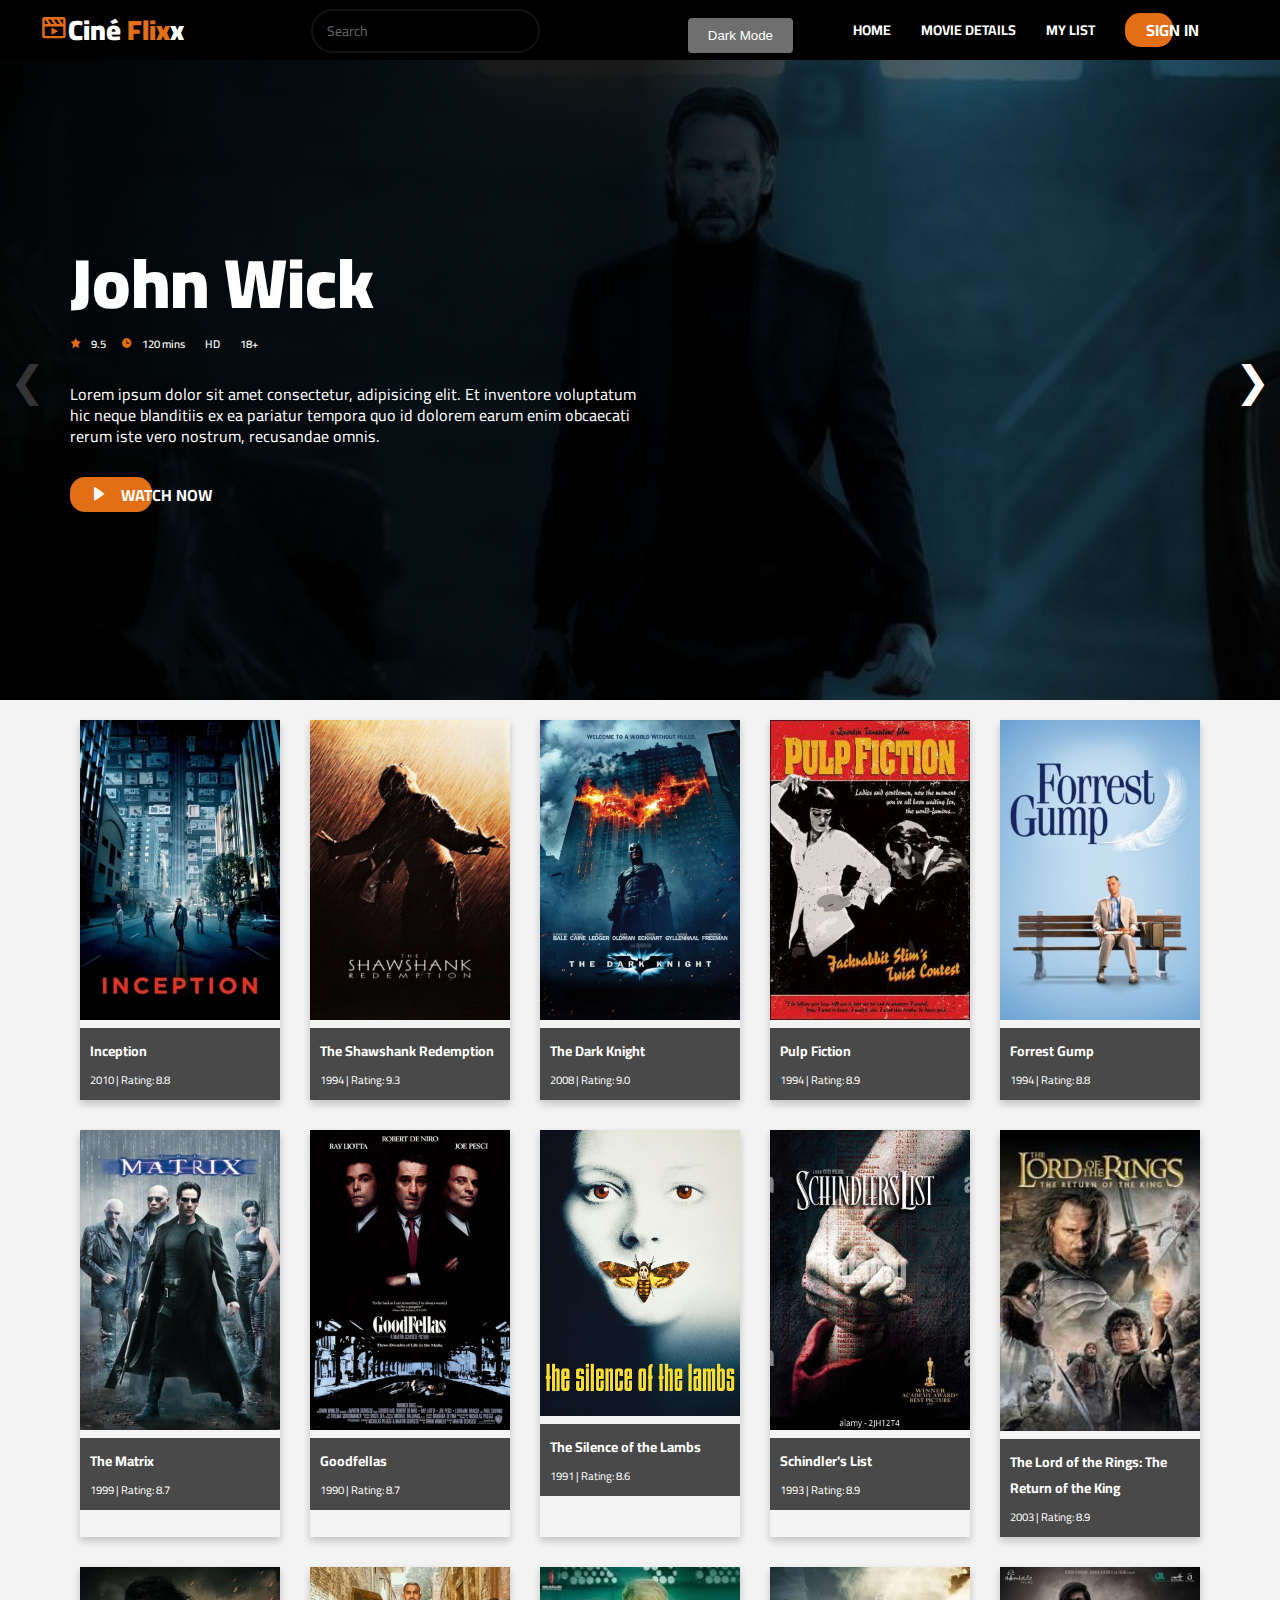
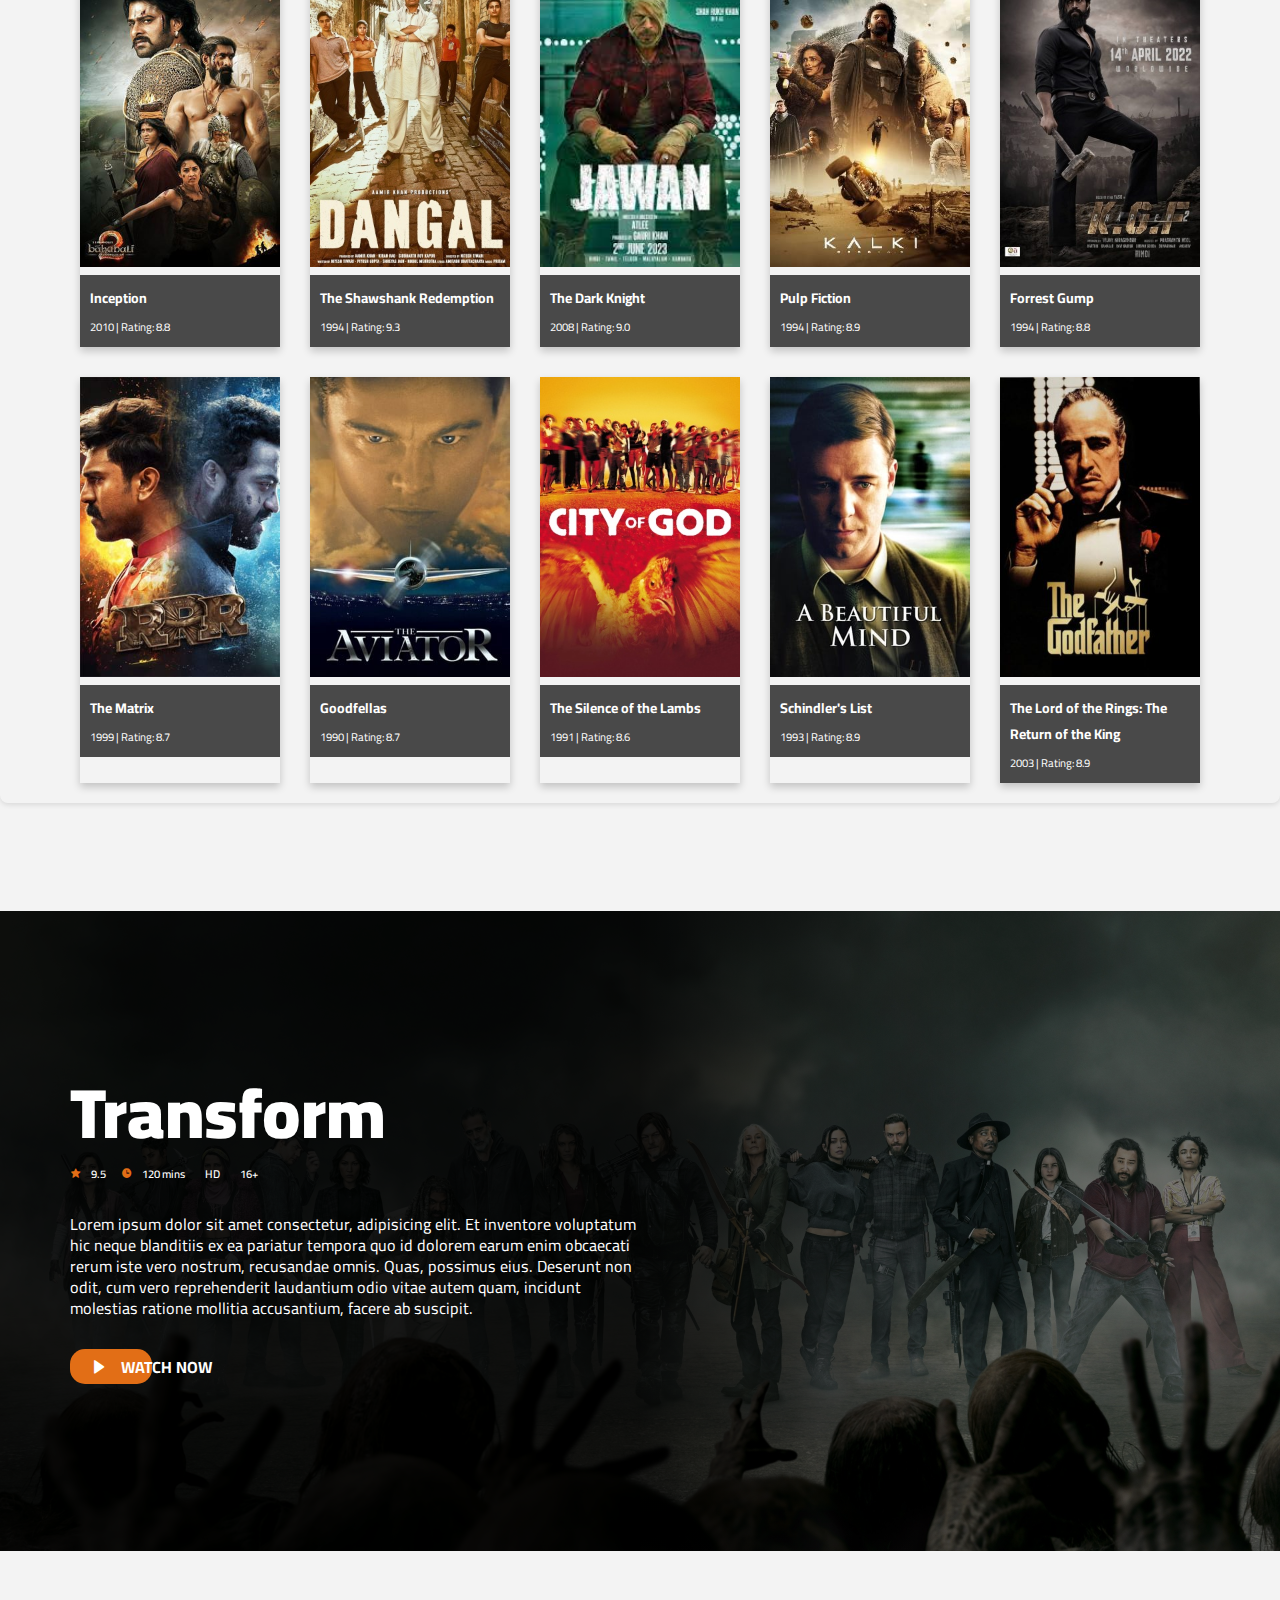
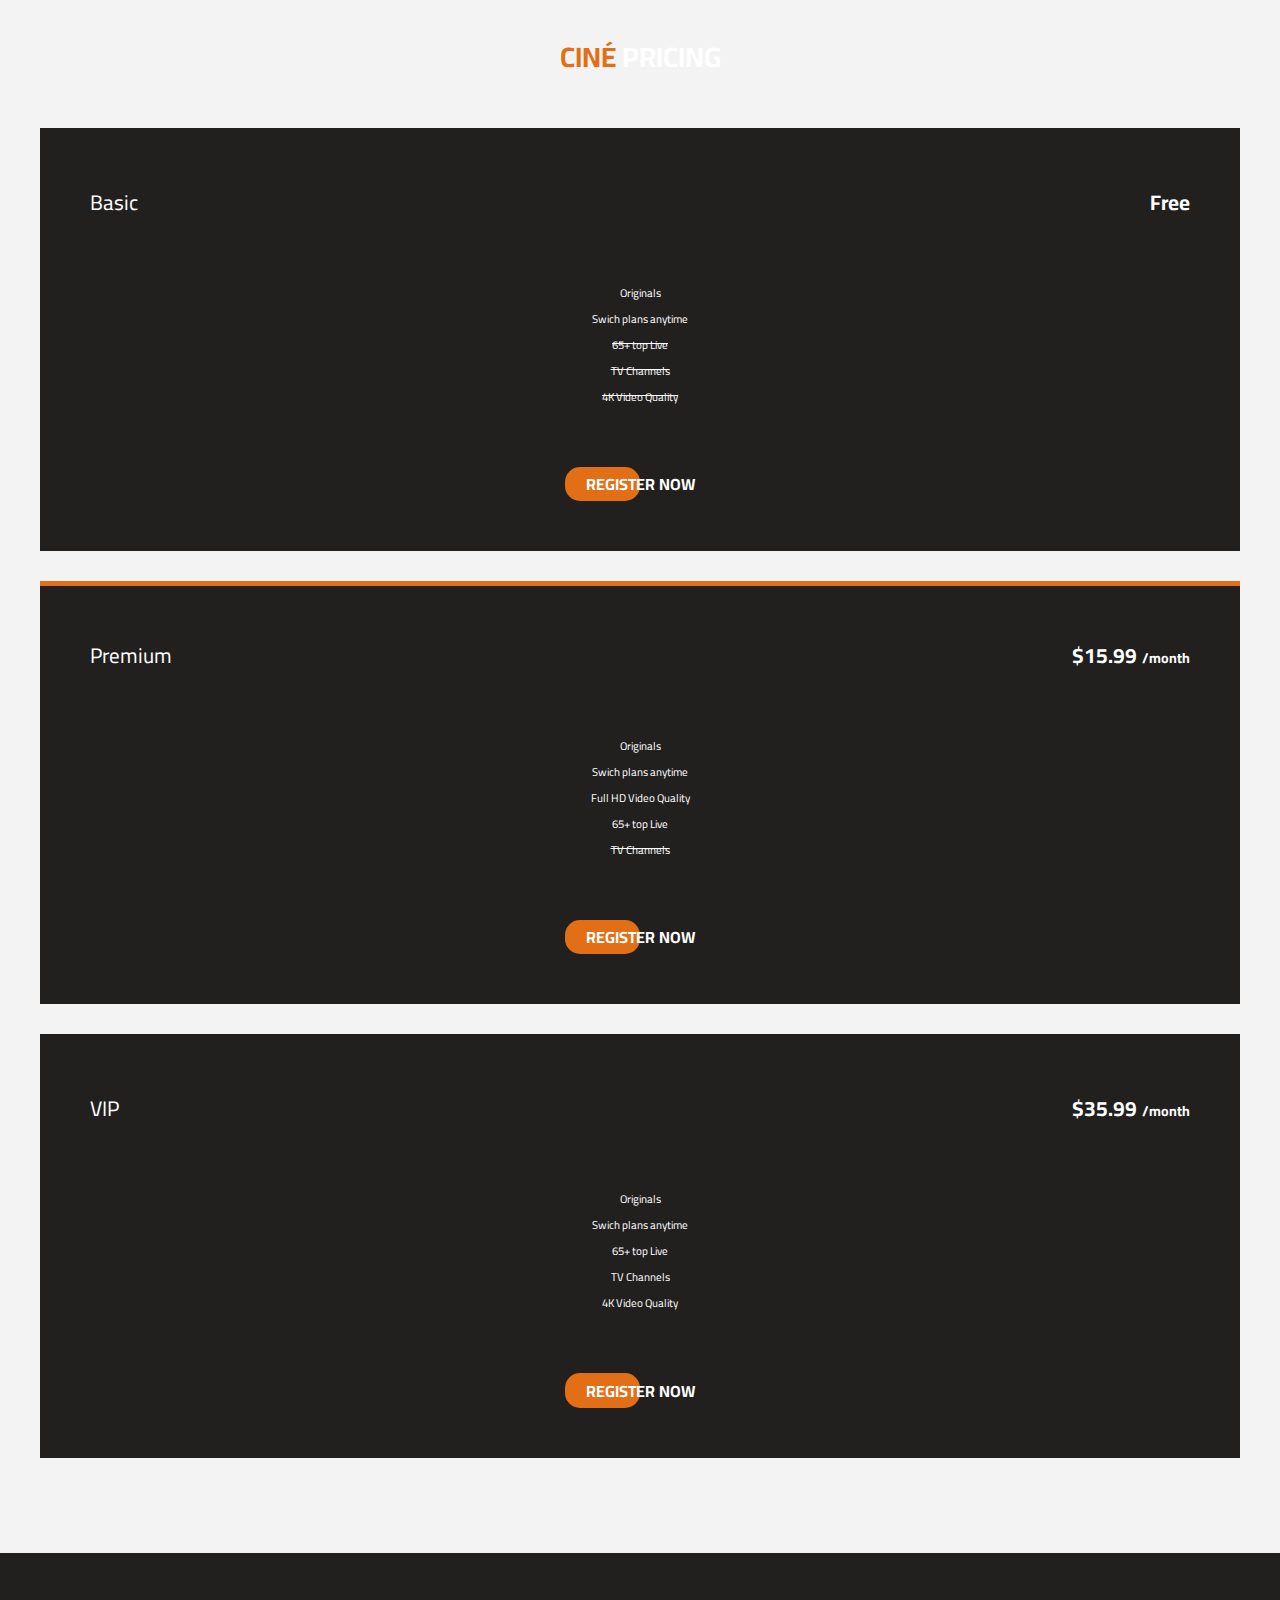
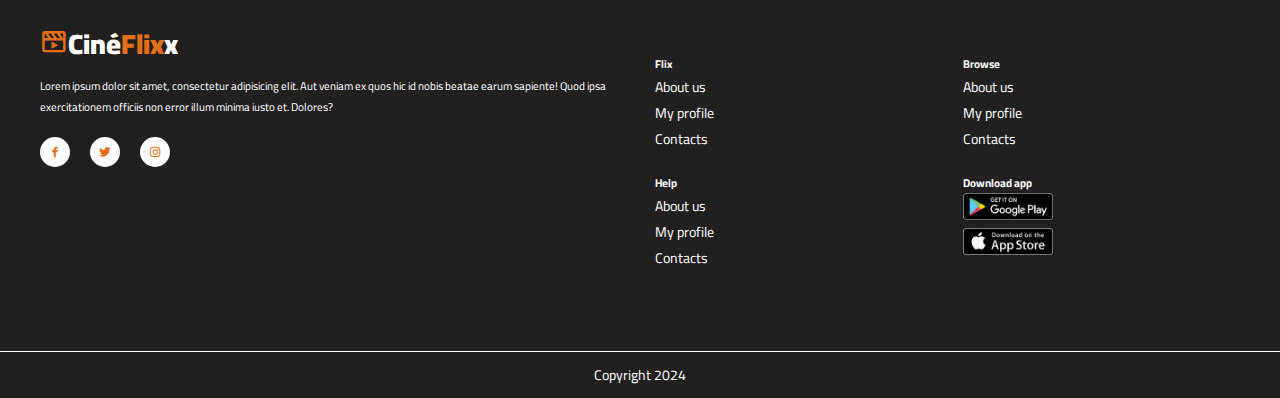
<file: index.html>
<!DOCTYPE html>
<html lang="en">

<head>
    <meta charset="UTF-8">
    <meta http-equiv="X-UA-Compatible" content="IE=edge">
    <meta name="viewport" content="width=device-width, initial-scale=1.0">
    <title>
        CinéFlix
    </title>
    <link rel="preconnect" href="https://fonts.gstatic.com">
    <link href="https://fonts.googleapis.com/css2?family=Cairo:wght@200;300;400;600;700;900&display=swap" rel="stylesheet">

    <!-- <link rel="stylesheet" href="https://cdnjs.cloudflare.com/ajax/libs/OwlCarousel2/2.3.4/assets/owl.carousel.min.css" integrity="sha512-tS3S5qG0BlhnQROyJXvNjeEM4UpMXHrQfTGmbQ1gKmelCxlSEBUaxhRBj/EFTzpbP4RVSrpEikbmdJobCvhE3g==" crossorigin="anonymous" /> -->
    
    <link href='https://unpkg.com/boxicons@2.0.7/css/boxicons.min.css' rel='stylesheet'>
    
    <link rel="stylesheet" href="style.css">
    <link rel="stylesheet" href="styles.css">
    <link rel="stylesheet" href="grid.css">

    <style>
        :host {
            display: block;
            width: 200px;
            transition: transform 0.3s;
            box-shadow: 0 4px 8px rgba(0,0,0,0.2);
        }
        :host(:hover) {
            transform: scale(1.05);
            box-shadow: 0 6px 12px rgba(0,0,0,0.3);
        }
        img {
            width: 100%;
            height: auto;
        }
        .info {
            padding: 10px;
            background-color: rgba(0,0,0,0.7);
            color: white;
        }
        h3 {
            margin: 0;
            font-size: 1rem;
        }
        p {
            margin: 5px 0 0;
            font-size: 0.8rem;
        }
    </style>
</head>

<body >

    <!-- NAV -->
    <div class="nav-wrapper">
        <div class="container">
            <div class="nav">
                <a href="#" class="logo">
                    <i class='bx bx-movie-play bx-tada main-color'></i>Ciné <span class="main-color">Flix</span>x
                </a>
                <input type="text" id="search" class="search" placeholder="Search">
                <ul class="nav-menu" id="nav-menu">
                    <li><button onclick="Dark()" id="darkbtn">Dark Mode</button></li>
                    <li><button onclick="Dark()" id="lightbtn" style="display: none; background-color: white; color: black;">light Mode</button></li>
                    <li><a href="index.html">Home</a></li>
                    <li><a href="Details.html">Movie Details</a></li>
                    <li><a href="#">My List</a></li>
                    <li>
                        <a href="#" class="btn btn-hover">
                            <span>Sign in</span>
                        </a>
                    </li>
                </ul>
                <!--
                <div class="icond">
                    <img src="images/moon.png" alt="icon">
                </div>
                -->
                <!-- <button id="dark-mode-toggle" onclick="myFunction()">Toggle Dark Mode</button> -->
                <!-- MOBILE MENU TOGGLE -->
                <div class="hamburger-menu" id="hamburger-menu">
                    <div class="hamburger"></div>
                </div>
            </div>
        </div>
    </div>
    <!-- END NAV -->


    <div class="hero-slide">
        <div class="carousel" id="carousel">
            <!-- SLIDE ITEM -->
            <div class="hero-slide-item">
                <img src="./images/John wick.jpg" alt="John Wick">
                <div class="overlay"></div>
                <div class="hero-slide-item-content">
                    <div class="item-content-wraper">
                        <div class="item-content-title">John Wick</div>
                        <div class="movie-infos">
                            <div class="movie-info"><i class="bx bxs-star"></i><span>9.5</span></div>
                            <div class="movie-info"><i class="bx bxs-time"></i><span>120 mins</span></div>
                            <div class="movie-info"><span>HD</span></div>
                            <div class="movie-info"><span>18+</span></div>
                        </div>
                        <div class="item-content-description">
                            Lorem ipsum dolor sit amet consectetur, adipisicing elit. Et inventore voluptatum hic neque blanditiis ex ea pariatur tempora quo id dolorem earum enim obcaecati rerum iste vero nostrum, recusandae omnis.
                        </div>
                        <div class="item-action">
                            <a href="#" class="btn btn-hover"><i class="bx bxs-right-arrow"></i><span>Watch now</span></a>
                        </div>
                    </div>
                </div>
            </div>
            <!-- END SLIDE ITEM -->
            <!-- SLIDE ITEM -->
            <div class="hero-slide-item">
                <img src="./images/Lost.jpg" alt="LOST">
                <div class="overlay"></div>
                <div class="hero-slide-item-content">
                    <div class="item-content-wraper">
                        <div class="item-content-title">LOST</div>
                        <div class="movie-infos">
                            <div class="movie-info"><i class="bx bxs-star"></i><span>9.5</span></div>
                            <div class="movie-info"><i class="bx bxs-time"></i><span>120 mins</span></div>
                            <div class="movie-info"><span>HD</span></div>
                            <div class="movie-info"><span>16+</span></div>
                        </div>
                        <div class="item-content-description">
                                                        Lorem ipsum dolor sit amet consectetur, adipisicing elit. Et inventore voluptatum hic neque blanditiis ex ea pariatur tempora quo id dolorem earum enim obcaecati rerum iste vero nostrum, recusandae omnis.
                        </div>
                        <div class="item-action">
                            <a href="#" class="btn btn-hover"><i class="bx bxs-right-arrow"></i><span>Watch now</span></a>
                        </div>
                    </div>
                </div>
            </div>
            <!-- END SLIDE ITEM -->
            <!-- SLIDE ITEM -->
            <div class="hero-slide-item">
                <img src="./images/the_walking_dead.jpg" alt="The Walking Dead">
                <div class="overlay"></div>
                <div class="hero-slide-item-content">
                    <div class="item-content-wraper">
                        <div class="item-content-title">The Walking Dead</div>
                        <div class="movie-infos">
                            <div class="movie-info"><i class="bx bxs-star"></i><span>9.5</span></div>
                            <div class="movie-info"><i class="bx bxs-time"></i><span>120 mins</span></div>
                            <div class="movie-info"><span>HD</span></div>
                            <div class="movie-info"><span>18+</span></div>
                        </div>
                        <div class="item-content-description">
                                                        Lorem ipsum dolor sit amet consectetur, adipisicing elit. Et inventore voluptatum hic neque blanditiis ex ea pariatur tempora quo id dolorem earum enim obcaecati rerum iste vero nostrum, recusandae omnis.
                        </div>
                        <div class="item-action">
                            <a href="#" class="btn btn-hover"><i class="bx bxs-right-arrow"></i><span>Watch now</span></a>
                        </div>
                    </div>
                </div>
            </div>
            <!-- END SLIDE ITEM -->
        </div>
        <span class="prev" onclick="moveSlide(-1)">❮</span>
        <span class="next" onclick="moveSlide(1)">❯</span>
        
    </div>
    

    <section id="movie-container" style="width: 100%;">
        <div class="movie-row" style="width: auto;  display: flex; justify-content: center;"></div>
    </section>


    <!-- SPECIAL MOVIE SECTION -->
    <div class="section">
        <div class="hero-slide-item">
            <img src="./images/the_walking_dead.jpg" alt="">
            <div class="overlay"></div>
            <div class="hero-slide-item-content">
                <div class="item-content-wraper">
                    <div class="item-content-title">
                        Transform
                    </div>
                    <div class="movie-infos">
                        <div class="movie-info">
                            <i class="bx bxs-star"></i>
                            <span>9.5</span>
                        </div>
                        <div class="movie-info">
                            <i class="bx bxs-time"></i>
                            <span>120 mins</span>
                        </div>
                        <div class="movie-info">
                            <span>HD</span>
                        </div>
                        <div class="movie-info">
                            <span>16+</span>
                        </div>
                    </div>
                    <div class="item-content-description">
                                                    Lorem ipsum dolor sit amet consectetur, adipisicing elit. Et inventore voluptatum hic neque blanditiis ex ea pariatur tempora quo id dolorem earum enim obcaecati rerum iste vero nostrum, recusandae omnis. Quas, possimus eius. Deserunt non odit, cum vero reprehenderit laudantium odio vitae autem quam, incidunt molestias ratione mollitia accusantium, facere ab suscipit.
                    </div>
                    <div class="item-action">
                        <a href="#" class="btn btn-hover">
                            <i class="bx bxs-right-arrow"></i>
                            <span>Watch now</span>
                        </a>
                    </div>
                </div>
            </div>
        </div>
    </div>
    <!-- END SPECIAL MOVIE SECTION -->

    <!-- PRICING SECTION -->
    <div class="section">
        <div class="container">
            <div class="pricing">
                <div class="pricing-header">
                    <span class="main-color">Ciné</span> pricing
                </div>
                <div class="pricing-list">
                    <div class="row">
                        <div class="col-4 col-md-12 col-sm-12">
                            <div class="pricing-box">
                                <div class="pricing-box-header">
                                    <div class="pricing-name">
                                        Basic
                                    </div>
                                    <div class="pricing-price">
                                        Free
                                    </div>
                                </div>
                                <div class="pricing-box-content">
                                    <p>Originals</p>
                                    <p>Swich plans anytime</p>
                                    <p><del>65+ top Live</del></p>
                                    <p><del>TV Channels</del></p>
                                    <p><del>4K Video Quality</del></p>
                                </div>
                                <div class="pricing-box-action">
                                    <a href="#" class="btn btn-hover">
                                        <span>Register now</span>
                                    </a>
                                </div>
                            </div>
                        </div>
                        <div class="col-4 col-md-12 col-sm-12">
                            <div class="pricing-box hightlight">
                                <div class="pricing-box-header">
                                    <div class="pricing-name">
                                        Premium
                                    </div>
                                    <div class="pricing-price">
                                        $15.99 <span>/month</span>
                                    </div>
                                </div>
                                <div class="pricing-box-content">
                                    <p>Originals</p>
                                    <p>Swich plans anytime</p>
                                    <p>Full HD Video Quality</p>
                                    <p>65+ top Live</p>
                                    <p><del>TV Channels</del></p>         
                                </div>
                                <div class="pricing-box-action">
                                    <a href="#" class="btn btn-hover">
                                        <span>Register now</span>
                                    </a>
                                </div>
                            </div>
                        </div>
                        <div class="col-4 col-md-12 col-sm-12">
                            <div class="pricing-box">
                                <div class="pricing-box-header">
                                    <div class="pricing-name">
                                        VIP
                                    </div>
                                    <div class="pricing-price">
                                        $35.99 <span>/month</span>
                                    </div>
                                </div>
                                <div class="pricing-box-content">
                                    <p>Originals</p>
                                    <p>Swich plans anytime</p>
                                    <p>65+ top Live</p>
                                    <p>TV Channels</p>
                                    <p>4K Video Quality</p>
                                </div>
                                <div class="pricing-box-action">
                                    <a href="#" class="btn btn-hover">
                                        <span>Register now</span>
                                    </a>
                                </div>
                            </div>
                        </div>
                    </div>
                </div>
            </div>
        </div>
    </div>
    <!-- END PRICING SECTION -->

    <!-- FOOTER SECTION -->
    <footer class="section">
        <div class="container">
            <div class="row">
                <div class="col-4 col-md-6 col-sm-12">
                    <div class="content">
                        <a href="#" class="logo">
                            <i class='bx bx-movie-play bx-tada main-color'></i>Ciné<span class="main-color">Flix</span>x
                        </a>
                        <p>
                            Lorem ipsum dolor sit amet, consectetur adipisicing elit. Aut veniam ex quos hic id nobis beatae earum sapiente! Quod ipsa exercitationem officiis non error illum minima iusto et. Dolores?
                        </p>
                        <div class="social-list">
                            <a href="#" class="social-item">
                                <i class="bx bxl-facebook"></i>
                            </a>
                            <a href="#" class="social-item">
                                <i class="bx bxl-twitter"></i>
                            </a>
                            <a href="#" class="social-item">
                                <i class="bx bxl-instagram"></i>
                            </a>
                        </div>
                    </div>
                </div>
                <div class="col-8 col-md-6 col-sm-12">
                    <div class="row">
                        <div class="col-3 col-md-6 col-sm-6">
                            <div class="content">
                                <p><b>Flix</b></p>
                                <ul class="footer-menu">
                                    <li><a href="#">About us</a></li>
                                    <li><a href="#">My profile</a></li>
                                    <li><a href="#">Contacts</a></li>
                                </ul>
                            </div>
                        </div>
                        <div class="col-3 col-md-6 col-sm-6">
                            <div class="content">
                                <p><b>Browse</b></p>
                                <ul class="footer-menu">
                                    <li><a href="#">About us</a></li>
                                    <li><a href="#">My profile</a></li>
                                    <li><a href="#">Contacts</a></li>
                                </ul>
                            </div>
                        </div>
                        <div class="col-3 col-md-6 col-sm-6">
                            <div class="content">
                                <p><b>Help</b></p>
                                <ul class="footer-menu">
                                    <li><a href="#">About us</a></li>
                                    <li><a href="#">My profile</a></li>
                                    <li><a href="#">Contacts</a></li>
                                </ul>
                            </div>
                        </div>
                        <div class="col-3 col-md-6 col-sm-6">
                            <div class="content">
                                <p><b>Download app</b></p>
                                <ul class="footer-menu">
                                    <li>
                                        <a href="#">
                                            <img src="./images/google-play.png" alt="">
                                        </a>
                                    </li>
                                    <li>
                                        <a href="#">
                                            <img src="./images/app-store.png" alt="">
                                        </a>
                                    </li>
                                </ul>
                            </div>
                        </div>
                    </div>
                </div>
            </div>
        </div>
    </footer>
    <!-- END FOOTER SECTION -->

    <!-- COPYRIGHT SECTION -->
    <div class="copyright">
        Copyright 2024  
    </div>
    <!-- END COPYRIGHT SECTION -->
    <script>
        let currentIndex = 0;

        function moveSlide(direction) {
            const carousel = document.getElementById('carousel');
            const slides = document.querySelectorAll('.hero-slide-item');
            currentIndex = (currentIndex + direction + slides.length) % (slides.length - 1);
            const offset = -currentIndex * 100;
            carousel.style.transform = `translateX(${offset}%)`;
        }

        setInterval(() => moveSlide(1), 3000);

    </script>
    <script src="menu.js"></script>
    <script src="app.js"></script>
    <script src="movie-card.js"></script>
    <script src="app.js"></script>
    <script src="dark.js"></script>
    <!-- <script src="moviedb.js"></script> -->

</body>

</html>
</file>
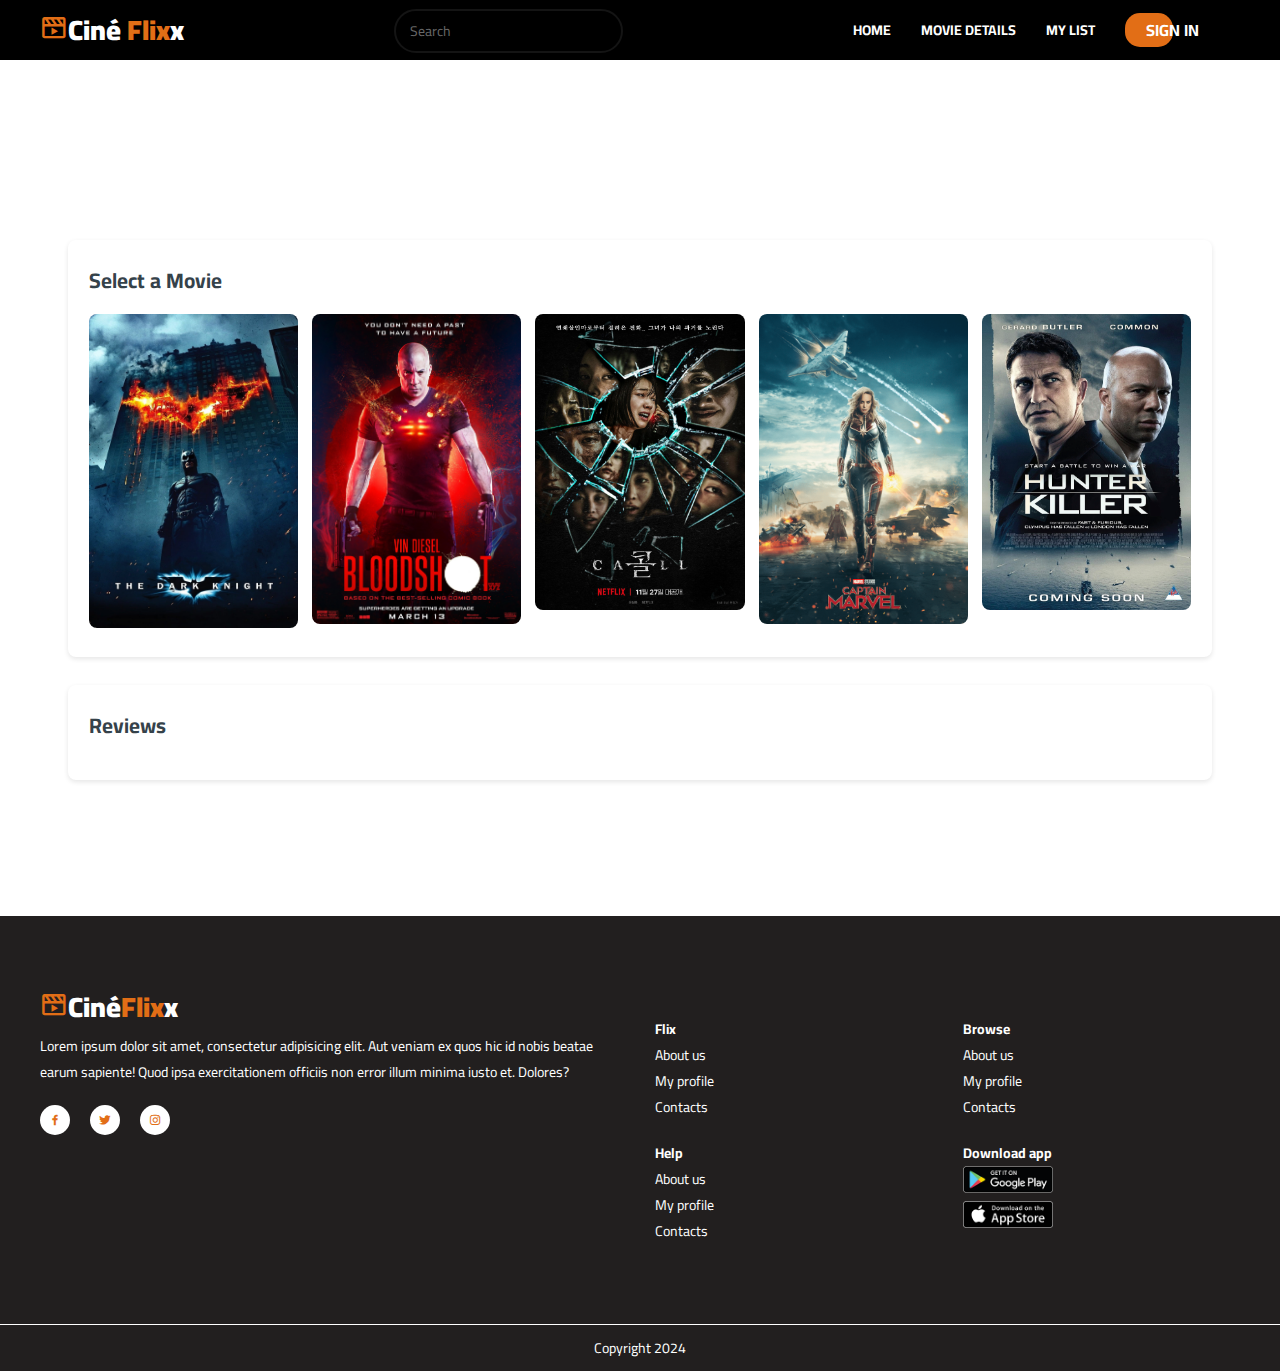
<file: Details.html>
<!DOCTYPE html>
<html lang="en">
<head>
    <meta charset="UTF-8">
    <meta name="viewport" content="width=device-width, initial-scale=1.0">
    <title>Document</title>
    <link href="https://fonts.googleapis.com/css2?family=Cairo:wght@200;300;400;600;700;900&display=swap" rel="stylesheet">
    <link href='https://unpkg.com/boxicons@2.0.7/css/boxicons.min.css' rel='stylesheet'>
    <link rel="stylesheet" href="app.css">
    <link rel="stylesheet" href="grid.css">
    <style>
        .rev-img{
            max-width: 250px;
        }
    </style>
</head>
<body>
    <div class="nav-wrapper">
        <div class="container">
            <div class="nav">
                <a href="#" class="logo">
                    <i class='bx bx-movie-play bx-tada main-color'></i>Ciné <span class="main-color">Flix</span>x
                </a>
                <input type="text" id="search" class="search" placeholder="Search">
                <ul class="nav-menu" id="nav-menu">
                    <li><a href="index.html">Home</a></li>
                    <li><a href="Details.html">Movie Details</a></li>
                    <li><a href="#">My List</a></li>
                    <li>
                        <a href="#" class="btn btn-hover">
                            <span>Sign in</span>
                        </a>
                    </li>
                </ul>
                <!-- MOBILE MENU TOGGLE -->
                <div class="hamburger-menu" id="hamburger-menu">
                    <div class="hamburger"></div>
                </div>
            </div>
        </div>
    </div>


    <div class="head__">
        <h1>Movie Review App</h1>
    </div>

    <main>
        <section id="movie-gallery">
            <h2>Select a Movie</h2>
            <div id="movie-list">

            </div>
        </section>
        <section id="review-section" class="hidden">
            <h2>Write a Review</h2> 
            <div id="selected-movie"></div>
            <form id="review-form">
                <input type="text" id="reviewer-name" placeholder="Your Name" required>
                <textarea id="review-text" placeholder="Write your review here" required></textarea>
                <div class="rating">
                    <span class="toyota">Rating: </span>
                    <div id="star-rating">
                        <span class="star" data-rating="1">★</span>
                        <span class="star" data-rating="2">★</span>
                        <span class="star" data-rating="3">★</span>
                        <span class="star" data-rating="4">★</span>
                        <span class="star" data-rating="5">★</span>
                    </div>
                </div>
                <button type="submit">Submit Review</button>
            </form>
        </section>
        <section id="reviews">
            <h2>Reviews</h2>
            <div id="review-list"></div>
        </section>
    </main>


    <footer class="section">
        <div class="container">
            <div class="row">
                <div class="col-4 col-md-6 col-sm-12">
                    <div class="content">
                        <a href="#" class="logo">
                            <i class='bx bx-movie-play bx-tada main-color'></i>Ciné<span class="main-color">Flix</span>x
                        </a>
                        <p>
                            Lorem ipsum dolor sit amet, consectetur adipisicing elit. Aut veniam ex quos hic id nobis beatae earum sapiente! Quod ipsa exercitationem officiis non error illum minima iusto et. Dolores?
                        </p>
                        <div class="social-list">
                            <a href="#" class="social-item">
                                <i class="bx bxl-facebook"></i>
                            </a>
                            <a href="#" class="social-item">
                                <i class="bx bxl-twitter"></i>
                            </a>
                            <a href="#" class="social-item">
                                <i class="bx bxl-instagram"></i>
                            </a>
                        </div>
                    </div>
                </div>
                <div class="col-8 col-md-6 col-sm-12">
                    <div class="row">
                        <div class="col-3 col-md-6 col-sm-6">
                            <div class="content">
                                <p><b>Flix</b></p>
                                <ul class="footer-menu">
                                    <li><a href="#">About us</a></li>
                                    <li><a href="#">My profile</a></li>
                                    <li><a href="#">Contacts</a></li>
                                </ul>
                            </div>
                        </div>
                        <div class="col-3 col-md-6 col-sm-6">
                            <div class="content">
                                <p><b>Browse</b></p>
                                <ul class="footer-menu">
                                    <li><a href="#">About us</a></li>
                                    <li><a href="#">My profile</a></li>
                                    <li><a href="#">Contacts</a></li>
                                </ul>
                            </div>
                        </div>
                        <div class="col-3 col-md-6 col-sm-6">
                            <div class="content">
                                <p><b>Help</b></p>
                                <ul class="footer-menu">
                                    <li><a href="#">About us</a></li>
                                    <li><a href="#">My profile</a></li>
                                    <li><a href="#">Contacts</a></li>
                                </ul>
                            </div>
                        </div>
                        <div class="col-3 col-md-6 col-sm-6">
                            <div class="content">
                                <p><b>Download app</b></p>
                                <ul class="footer-menu">
                                    <li>
                                        <a href="#">
                                            <img src="./images/google-play.png" alt="">
                                        </a>
                                    </li>
                                    <li>
                                        <a href="#">
                                            <img src="./images/app-store.png" alt="">
                                        </a>
                                    </li>
                                </ul>
                            </div>
                        </div>
                    </div>
                </div>
            </div>
        </div>
    </footer>
    <!-- END FOOTER SECTION -->

    <!-- COPYRIGHT SECTION -->
    <div class="copyright">
        Copyright 2024  
    </div>
    <!-- END FOOTER SECTION -->
    <script src="rev.js"></script>
</body>
</html>
</file>
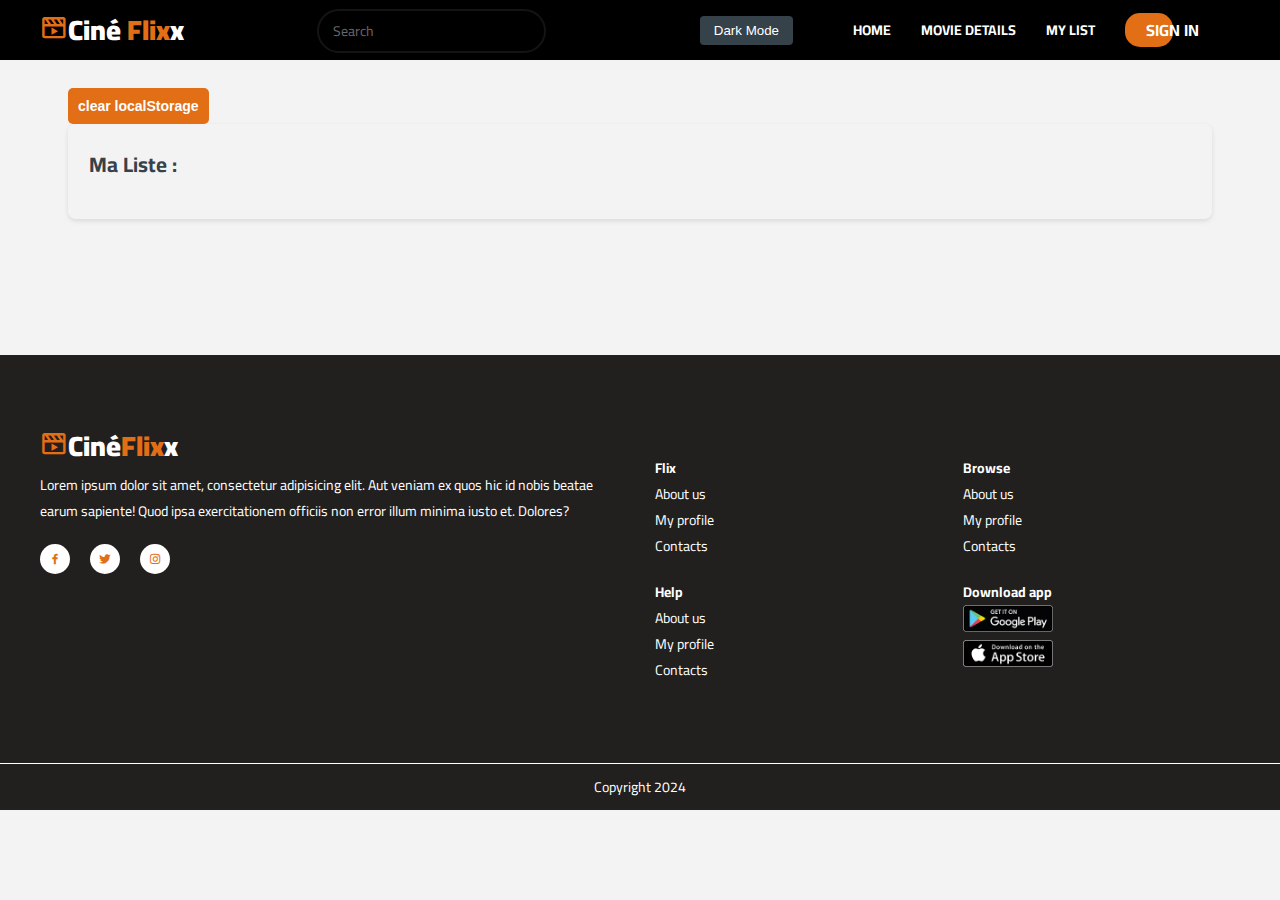
<file: favllist.html>
<!DOCTYPE html>
<html lang="en">
<head>
    <meta charset="UTF-8">
    <meta name="viewport" content="width=device-width, initial-scale=1.0">
    <title>Document</title>
    <link href="https://fonts.googleapis.com/css2?family=Cairo:wght@200;300;400;600;700;900&display=swap" rel="stylesheet">
    <link href='https://unpkg.com/boxicons@2.0.7/css/boxicons.min.css' rel='stylesheet'>
    <link rel="stylesheet" href="style.css">
    <link rel="stylesheet" href="grid.css">
    <style>
        .rev-img{
            max-width: 250px;
        }
        #dark-mode-toggle:hover{
            color: black;
            background-color: brown;
        }
    </style>
</head>
<body>
    <div class="nav-wrapper">
        <div class="container">
            <div class="nav">
                <a href="#" class="logo">
                    <i class='bx bx-movie-play bx-tada main-color'></i>Ciné <span class="main-color">Flix</span>x
                </a>
                <input type="text" id="search" class="search" placeholder="Search">
                <ul class="nav-menu" id="nav-menu">
                    <li><button onclick="Dark()" id="darkbtn">Dark Mode</button></li>
                    <li><button onclick="Dark()" id="lightbtn" style="display: none; background-color: white; color: black;">light Mode</button></li>
                    <li><a href="index.html">Home</a></li>
                    <li><a href="Details.html">Movie Details</a></li>
                    <li><a href="#">My List</a></li>
                    <li>
                        <a href="#" class="btn btn-hover">
                            <span>Sign in</span>
                        </a>
                    </li>
                </ul>
                <!-- MOBILE MENU TOGGLE -->
                <div class="hamburger-menu" id="hamburger-menu">
                    <div class="hamburger"></div>
                </div>
            </div>
        </div>
    </div>


    <!-- <div class="head__">
        <h1>Ma Liste</h1>
    </div> -->

    <main>
        <button id="dark-mode-toggle">clear localStorage</button>
        <section id="movie-gallery">
            <h2>Ma Liste : </h2>
            <div id="movie-list">

            </div>
        </section>
        <section id="review-section" class="hidden">
            <h2>Write a Review</h2> 
            <div id="selected-movie"></div>
            <form id="review-form">
                <input type="text" id="reviewer-name" placeholder="Your Name" required>
                <textarea id="review-text" placeholder="Write your review here" required></textarea>
                <div class="rating">
                    <span class="toyota">Rating: </span>
                    <div id="star-rating">
                        <span class="star" data-rating="1">★</span>
                        <span class="star" data-rating="2">★</span>
                        <span class="star" data-rating="3">★</span>
                        <span class="star" data-rating="4">★</span>
                        <span class="star" data-rating="5">★</span>
                    </div>
                </div>
                <button type="submit">Submit Review</button><br>
                <button style="background-color: hsl(16, 54%, 49%);" id="add-fav">Add to Favorite list</button>
            </form>
        </section>
    </main>


    <footer class="section">
        <div class="container">
            <div class="row">
                <div class="col-4 col-md-6 col-sm-12">
                    <div class="content">
                        <a href="#" class="logo">
                            <i class='bx bx-movie-play bx-tada main-color'></i>Ciné<span class="main-color">Flix</span>x
                        </a>
                        <p>
                            Lorem ipsum dolor sit amet, consectetur adipisicing elit. Aut veniam ex quos hic id nobis beatae earum sapiente! Quod ipsa exercitationem officiis non error illum minima iusto et. Dolores?
                        </p>
                        <div class="social-list">
                            <a href="#" class="social-item">
                                <i class="bx bxl-facebook"></i>
                            </a>
                            <a href="#" class="social-item">
                                <i class="bx bxl-twitter"></i>
                            </a>
                            <a href="#" class="social-item">
                                <i class="bx bxl-instagram"></i>
                            </a>
                        </div>
                    </div>
                </div>
                <div class="col-8 col-md-6 col-sm-12">
                    <div class="row">
                        <div class="col-3 col-md-6 col-sm-6">
                            <div class="content">
                                <p><b>Flix</b></p>
                                <ul class="footer-menu">
                                    <li><a href="#">About us</a></li>
                                    <li><a href="#">My profile</a></li>
                                    <li><a href="#">Contacts</a></li>
                                </ul>
                            </div>
                        </div>
                        <div class="col-3 col-md-6 col-sm-6">
                            <div class="content">
                                <p><b>Browse</b></p>
                                <ul class="footer-menu">
                                    <li><a href="#">About us</a></li>
                                    <li><a href="#">My profile</a></li>
                                    <li><a href="#">Contacts</a></li>
                                </ul>
                            </div>
                        </div>
                        <div class="col-3 col-md-6 col-sm-6">
                            <div class="content">
                                <p><b>Help</b></p>
                                <ul class="footer-menu">
                                    <li><a href="#">About us</a></li>
                                    <li><a href="#">My profile</a></li>
                                    <li><a href="#">Contacts</a></li>
                                </ul>
                            </div>
                        </div>
                        <div class="col-3 col-md-6 col-sm-6">
                            <div class="content">
                                <p><b>Download app</b></p>
                                <ul class="footer-menu">
                                    <li>
                                        <a href="#">
                                            <img src="./images/google-play.png" alt="">
                                        </a>
                                    </li>
                                    <li>
                                        <a href="#">
                                            <img src="./images/app-store.png" alt="">
                                        </a>
                                    </li>
                                </ul>
                            </div>
                        </div>
                    </div>
                </div>
            </div>
        </div>
    </footer>
    <!-- END FOOTER SECTION -->

    <!-- COPYRIGHT SECTION -->
    <div class="copyright">
        Copyright 2024  
    </div>
    <!-- END FOOTER SECTION -->
    <script src="fav.js"></script>
    <script src="dark.js"></script>
    <script src="menu.js"></script>
</body>
</html>
</file>
<file: style.css>
:root {
    --main-color: #e26e16;
    --body-bg: #fff;
    --box-bg: #221f1f;
    --text-color: #ffffff;
    --primary-color: #141414;
    --secondar-color: #F3F3F3;
    --dark:#686868;
    --nav-height: 60px;
    --space-top: 30px;
}

* {
    padding: 0;
    margin: 0;
    box-sizing: border-box;
}

html {
    font-size: 16px;
}

body {
    font-family: "Cairo", sans-serif;
    background-color: var(--secondar-color);
    color: var(--text-color);
    padding-top: var(--nav-height);
}
/* Dark mode */
.dark-mode{
    background-color: var(--primary-color);
}

a {
    text-decoration: none;
    color: unset;
}

img {
    max-width: 100%;
}

.main-color {
    color: var(--main-color);
}

.container {
    max-width: 1920px;
    padding: 0 40px;
    margin: auto;
}

.overlay {
    position: absolute;
    top: 0;
    right: 0;
    bottom: 0;
    left: 0;
    background-color: rgba(0, 0, 0, 0.5);
}

.nav-wrapper {
    position: fixed;
    top: 0;
    left: 0;
    width: 100%;
    z-index: 99;
    background-color: #000000;
}

.nav {
    display: flex;
    align-items: center;
    justify-content: space-between;
    color: var(--text-color);
    height: var(--nav-height);
}

.nav a {
    color: var(--text-color);
}

.search {
    background-color: transparent;
    border: 2px solid var(--primary-color);
    border-radius: 50px;
    font-family: inherit;
    font-size: 1rem;
    padding: 0.5rem 1rem;
    color: #fff;
    margin-top: 15px;
  }
  
  .search::placeholder {
    color: var(--dark)
  }
  
  .search:focus {
    outline: none;
    background-color: var(--primary-color);
  }

.logo {
    font-size: 2rem;
    font-weight: 900;
}

.nav-menu {
    list-style-type: none;
    display: flex;
    align-items: center;
    padding: 0 20px;
}

.nav-menu li ~ li {
    margin-left: 30px;
}
.icond{
    width: 40px;
    margin-right: 100px;
}

.nav-menu a {
    text-transform: uppercase;
    font-weight: 700;
}

.nav-menu a:hover {
    color: var(--main-color);
}

.nav-menu a.btn:hover,
a.logo:hover,
a.movie-item:hover {
    color: unset;
}

.btn {
    color: #ffffff;
    padding: 0.15rem 1.5rem;
    text-transform: uppercase;
    font-size: 1.15rem;
    font-weight: 700;
    display: inline-flex;
    position: relative;
    align-items: center;

}

.btn-hover::before {
    z-index: 1;
    content: "";
    position: absolute;
    top: 0;
    left: 0;
    width: 50%;
    height: 100%;
    background-color: var(--main-color);
    transition: 0.3s ease-in-out;
    border-radius: 15px;
}

.btn-hover:hover::before {
    width: 100%;
}

.btn i,
.btn span {
    z-index: 1;
}

.btn i {
    margin-right: 1rem;
}

.hamburger-menu {
    --size: 30px;
    height: var(--size);
    width: var(--size);
    cursor: pointer;
    z-index: 101;
    position: relative;
    display: none;
    align-items: center;
}

.hamburger {
    position: relative;
}

.hamburger,
.hamburger::before,
.hamburger::after {
    width: var(--size);
    height: 3px;
    border-radius: 0.5rem;
    background-color: var(--text-color);
    transition: 0.4s;
}

.hamburger::before,
.hamburger::after {
    content: "";
    position: absolute;
    left: 0;
}

.hamburger::before {
    top: -10px;
}

.hamburger::after {
    bottom: -10px;
}

.hamburger-menu.active .hamburger {
    background-color: transparent;
}

.hamburger-menu.active .hamburger::before {
    transform-origin: top left;
    transform: rotate(45deg);
    left: 6px;
}

.hamburger-menu.active .hamburger::after {
    transform-origin: bottom left;
    transform: rotate(-45deg);
    left: 6px;
}
#dark-mode-toggle {
    padding: 10px 10px;
    background-color: var(--main-color);
    color: var(--text-color);
    border: none;
    border-radius: 5px;
    cursor: pointer;
    font-size: 1rem;
    font-weight: bold;
    transition: background-color 0.3s;
}

#dark-mode-toggle:hover {
    background-color: darken(var(--main-color), 10%);
}

/***************************/

.hero-slide {
    position: relative;
    width: 100%;
    overflow: hidden;
}
.carousel {
    display: flex;
    transition: transform 0.5s ease;
}
.hero-slide-item {
    min-width: 100%;
    position: relative;
}
.hero-slide-item img {
    width: 100%;
    display: block;
}
.hero-slide-item-content {
    position: absolute;
    bottom: 20px;
    left: 20px;
    z-index: 2;
    color: #fff;
}
.movie-infos {
    display: flex;
    gap: 10px;
    margin-top: 10px;
}
.movie-info {
    display: flex;
    align-items: center;
    gap: 5px;
}
.prev, .next {
    cursor: pointer;
    position: absolute;
    top: 50%;
    transform: translateY(-50%);
    color: white;
    font-size: 3rem;
}
.prev { left: 10px; }
.next { right: 10px; }


/* main {
  display: flex;
  flex-wrap: wrap;
  justify-content: center;
  background-color: aqua;
  max-width: 100%;
}

.movie {
  width: 300px;
  margin: 1rem;
  background-color: var(--secondary-color);
  box-shadow: 0 4px 5px rgba(0, 0, 0, 0.2);
  position: relative;
  overflow: hidden;
  border-radius: 3px;
}

.movie img {
  width: 100%;
}

.movie-info {
  color: #eee;
  display: flex;
  align-items: center;
  justify-content: space-between;
  padding: 0.5rem 1rem 1rem;
  letter-spacing: 0.5px;
}

.movie-info h3 {
  margin-top: 0;
}

.movie-info span {
  background-color: var(--primary-color);
  padding: 0.25rem 0.5rem;
  border-radius: 3px;
  font-weight: bold;
}

.movie-info span.green {
    color: lightgreen;
}

.movie-info span.orange {
    color: orange;
}

.movie-info span.red {
    color: red;
}

.overview {
    background-color: #fff;
    padding: 2rem;
    position: absolute;
    left: 0;
    bottom: 0;
    right: 0;
    max-height: 100%;
    transform: translateY(101%);
    transition: transform 0.3s ease-in;
}

.movie:hover .overview{
  transform: translateY(0);
} */


section__

/****************************/
.prev { left: 10px; }
.next { right: 10px; }

.hero-slide-item {
    padding-top: 40%;
    position: relative;
    overflow: hidden;
}

.hero-slide-item img {
    width: 100%;
    position: absolute;
    top: 0;
    left: 0;
    background-color: aqua;
}

.hero-slide-item-content {
    position: absolute;
    top: 0;
    left: 0;
    width: 100%;
    height: 100%;
    color: var(--text-color);
    display: flex;
    }

.item-content-wraper {
    padding-left: 5rem;
    width: 40%;
    background-color: rgba(0, 0, 0, 0.8);
    display: flex;
    flex-direction: column;
    justify-content: center;
    position: relative;
}

.item-content-wraper::before {
    content: "";
    position: absolute;
    top: 0;
    left: 100%;
    width: 50%;
    height: 100%;
    background: linear-gradient(to right, rgba(0, 0, 0, 0.8), rgba(0, 0, 0, 0));
}

.item-content-title {
    font-size: 5rem;
    line-height: 5rem;
    font-weight: 900;
}

.movie-infos {
    display: flex;
    align-items: center;
    flex-wrap: wrap;
    margin-top: calc(var(--space-top) / 2);
}

.movie-info {
    display: flex;
    align-items: center;
    font-size: 0.8rem;
    font-weight: 600;
}

.movie-info span {
    margin-left: 5px;
}

.movie-info i {
    color: var(--main-color);
}

.movie-info ~ .movie-info {
    margin-left: 5px;
}

.item-content-description {
    font-size: 1.15rem;
    margin-top: var(--space-top);
    line-height: 1.5rem;
}

.item-action {
    margin-top: var(--space-top);
}

.carousel-nav-center {
    position: relative;
}

.carousel-nav-center .owl-nav button i {
    font-size: 3rem;
}

.carousel-nav-center .owl-nav button {
    position: absolute;
    top: 50%;
    transform: translateY(-50%);
}

.carousel-nav-center .owl-nav .owl-prev {
    position: absolute;
    left: 5px;
}

.carousel-nav-center .owl-nav .owl-next {
    position: absolute;
    right: 5px;
}

.owl-nav button {
    border: none;
    outline: none;
}

.owl-nav button i {
    background-color: rgba(0, 0, 0, 0.6);
    border-radius: 50%;
}

.owl-nav button:hover i {
    color: var(--main-color);
}

.top-down {
    transform: translateY(-50px);
    visibility: hidden;
    opacity: 0;
    transition: 0.5s ease-in-out;
}

.delay-2 {
    transition-delay: 0.2s;
}

.delay-4 {
    transition-delay: 0.4s;
}

.delay-6 {
    transition-delay: 0.6s;
}

.delay-8 {
    transition-delay: 0.8s;
}

.owl-item.active .top-down {
    transform: translateY(0);
    visibility: visible;
    opacity: 1;
}

.movie-item {
    display: block;
    position: relative;
    overflow: hidden;
    padding-top: 140%;
    cursor: pointer;
}

.movie-item img {
    position: absolute;
    top: 0;
    left: 0;
    width: 100%;
    transition: transform 0.3s linear;
}

.movie-item:hover img {
    transform: scale(1.2);
}

.movie-item-content {
    position: absolute;
    bottom: 0;
    left: 0;
    width: 100%;
    padding: 5px;
    background-color: rgba(0, 0, 0, 0.8);
}

.movie-item-content::before {
    content: "";
    position: absolute;
    bottom: 100%;
    left: 0;
    width: 100%;
    height: 100px;
    background: linear-gradient(to top, rgba(0, 0, 0, 0.8), rgba(0, 0, 0, 0));
}

.movie-item-title {
    color: var(--text-color);
    font-size: 1.5rem;
    position: relative;
    font-weight: 700;
}

.section {
    padding-top: 80px;
}

.section-header {
    margin-bottom: 30px;
    padding-left: 20px;
    text-transform: uppercase;
    font-size: 1.5rem;
    font-weight: 700;
    border-left: 4px solid var(--main-color);
    display: flex;
    align-items: center;
}

.pricing-header {
    margin-bottom: 30px;
    text-align: center;
    font-size: 2rem;
    font-weight: 700;
    text-transform: uppercase;
}

.pricing-box {
    padding: 50px;
    margin: 15px 0;
    background-color: var(--box-bg);
    border-top: 5px solid transparent;
    transition: transform 0.3s ease-in-out;
}

.pricing-box:hover {
    transform: translateY(-20px);
}

.pricing-box.hightlight {
    border-top: 5px solid var(--main-color);
}

.pricing-box-header {
    display: flex;
    align-items: center;
    justify-content: space-between;
    font-size: 1.5rem;
}

.pricing-price {
    font-weight: 700;
}

.pricing-price span {
    font-size: 1rem;
}

.pricing-box-content {
    text-align: center;
    margin-top: 60px;
    font-size: 1.25rem;
}

.pricing-box-action {
    text-align: center;
    margin-top: 60px;
}

footer.section {
    margin-top: 80px;
    padding-bottom: 80px;
    position: relative;
    background-color: var(--box-bg);
}

footer a:hover {
    color: var(--main-color);
}

footer a.logo {
    margin-top: -2.5rem;
    display: block;
}

footer a.logo:hover {
    color: unset;
}

.social-list {
    display: flex;
    align-items: center;
    margin-top: 20px;
}

.social-item {
    --size: 30px;
    height: var(--size);
    width: var(--size);
    display: grid;
    place-items: center;
    border-radius: 50%;
    background-color: var(--text-color);
    color: var(--main-color);
}

.social-item:hover {
    background-color: var(--main-color);
    color: var(--text-color);
}

.social-item ~ .social-item {
    margin-left: 20px;
}

footer .content {
    margin-top: 20px;
}

.footer-menu {
    list-style-type: none;
}

.footer-menu a {
    display: inline-block;
    transition: transform 0.2s ease-in-out;
    width: 90px;
}

.footer-menu a:hover {
    transform: translateX(5px);
}

.copyright {
    padding: 10px;
    border-top: 1px solid var(--body-bg);
    background-color: var(--box-bg);
    text-align: center;
}

/* RESPONSIVE */

@media only screen and (max-width: 1280px) {
    html {
        font-size: 14px;
    }

    .hero-slide-item {
        padding-top: 50%;
    }

    .item-content-wraper {
        width: 50%;
    }
}

@media only screen and (max-width: 850px) {
    html {
        font-size: 12px;
    }

    .container {
        padding: 0 15px;
    }

    .hero-slide-item {
        height: max-content;
        padding-top: unset;
    }

    .item-content-wraper {
        width: 100%;
        height: 100%;
        padding-bottom: 20px;
        padding-right: 5rem;
        background-color: rgba(0, 0, 0, 0.2);
    }

    .hero-slide-item-content {
        position: relative;
    }

    .hero-slide-item img {
        height: 100%;
    }

    .item-content-title {
        font-size: 3rem;
    }

    .hamburger-menu {
        display: grid;
    }

    .nav-menu {
        /* display: none; */
        position: absolute;
        top: 100%;
        left: -100%;
        background-color: #000000;
        flex-direction: column;
        width: 80%;
        height: 100vh;
        padding: 20px;
        transition: 0.3s ease-in-out;
    }

    .nav-menu li {
        margin: 10px 30px;
    }

    .nav-menu.active {
        left: 0;
    }
}

/************review*********/
main {
    max-width: 1200px;
    margin: 0 auto;
    padding: 2rem;
}

section {
    
    border-radius: 8px;
    box-shadow: 0 2px 5px rgba(0, 0, 0, 0.1);
    margin-bottom: 2rem;
    padding: 1.5rem;
}

h2 {
    margin-bottom: 1rem;
    color: #35424a;
}

#movie-list {
    display: grid;
    grid-template-columns: repeat(auto-fill, minmax(200px, 1fr));
    gap: 1rem;
}

.movie-card {
    cursor: pointer;
    transition: transform 0.3s ease;
}

.movie-card:hover {
    transform: scale(1.05);
}

.movie-card img {
    width: 100%;
    height: auto;
    border-radius: 8px;
}

#review-form {
    display: flex;
    flex-direction: column;
}

input, textarea {
    margin-bottom: 1rem;
    padding: 0.5rem;
    border: 1px solid #ddd;
    border-radius: 4px;
}

.rating {
    display: flex;
    align-items: center;
    margin-bottom: 1rem;
}
.rating .toyota{
    color: #000000;
}
.fff{
    color: #000000;
}

#star-rating {
    margin-left: 1rem;
}

.star {
    font-size: 1.5rem;
    color: #ddd;
    cursor: pointer;
}

.star.active {
    color: #ffd700;
}

button {
    background-color: #35424a;
    color: #fff;
    border: none;
    padding: 0.5rem 1rem;
    border-radius: 4px;
    cursor: pointer;
    transition: background-color 0.3s ease;
}

button:hover {
    background-color: #2c3840;
}

.review-card {
    background-color: #f9f9f9;
    border-radius: 8px;
    padding: 1rem;
    margin-bottom: 1rem;
}

.review-card h3 {
    margin-bottom: 0.5rem;
}

.review-card .rating {
    color: #ffd700;
    margin-bottom: 0.5rem;
}

.hidden {
    display: none;
}


/************Details*****************/

.head__{
    color: #ffffff;
    text-align: center;
    margin-top: 100px;
}
</file>
<file: styles.css>
#featured-content {
    position: relative;
    height: 80vh;
    background-size: cover;
    background-position: center;
    display: flex;
    align-items: flex-end;
    padding: 40px;
  }
  
  #featured-content::before {
    content: '';
    position: absolute;
    top: 0;
    left: 0;
    right: 0;
    bottom: 0;
    background: linear-gradient(to top, rgba(0,0,0,0.8) 0%, transparent 60%);
  }
  
  #featured-content > div {
    position: relative;
    z-index: 1;
  }
  
  #movie-container {
    display: flex;
    overflow-x: auto;
    padding: 20px;
  }
  
  .movie-row {
    display: flex;
    gap: 30px;
    flex-wrap: wrap;
  }
  
  .movie-card {
    flex: 0 0 auto;
    width: 200px;
    transition: transform 0.3s;
  }
  
  .movie-card:hover {
    transform: scale(1.05);
  }
  
  .movie-card img {
    width: 100%;
    height: auto;
  }
  
  .dialog {
    position: fixed;
    top: 50%;
    left: 50%;
    transform: translate(-50%, -50%);
    background-color: rgba(0, 0, 0, 0.8);
    padding: 20px;
    border-radius: 5px;
    max-width: 80%;
  }
  
  .dialog h2 {
    margin-top: 0;
  }
  
  .dialog button {
    background-color: var(--highlight-color);
    color: var(--text-color);
    border: none;
    padding: 10px 20px;
    cursor: pointer;
  }

  button {
    background-color: #6f6f6f;
    color: white;
    border: none;
    padding: 10px 20px;
    cursor: pointer;
    margin-top: 10px;
  }
</file>
<file: grid.css>
.row {
    display: flex;
    flex-wrap: wrap;
    margin: 0 -15px;
}

[class*="col-"] {
    padding: 0 15px;
}

.col-1 {
    width: 8.33%;
}

.col-2 {
    width: 16.66%;
}

.col-3 {
    width: 25%;
}

.col-4 {
    width: 33.33%;
}

.col-5 {
    width: 41.66%;
}

.col-6 {
    width: 50%;
}

.col-7 {
    width: 58.33%;
}

.col-8 {
    width: 66.66%;
}

.col-9 {
    width: 75%;
}

.col-10 {
    width: 83.33%;
}

.col-11 {
    width: 91.66%;
}

.col-12 {
    width: 100%;
}

/* MEDIUM SCREEN */

@media only screen and (max-width: 1280px) {
    .col-md-1 {
        width: 8.33%;
    }

    .col-md-2 {
        width: 16.66%;
    }

    .col-md-3 {
        width: 25%;
    }

    .col-md-4 {
        width: 33.33%;
    }

    .col-md-5 {
        width: 41.66%;
    }

    .col-md-6 {
        width: 50%;
    }

    .col-md-7 {
        width: 58.33%;
    }

    .col-md-8 {
        width: 66.66%;
    }

    .col-md-9 {
        width: 75%;
    }

    .col-md-10 {
        width: 83.33%;
    }

    .col-md-11 {
        width: 91.66%;
    }

    .col-md-12 {
        width: 100%;
    }
}

/* SMALL SCREEN */

@media only screen and (max-width: 850px) {
    .col-sm-1 {
        width: 8.33%;
    }

    .col-sm-2 {
        width: 16.66%;
    }

    .col-sm-3 {
        width: 25%;
    }

    .col-sm-4 {
        width: 33.33%;
    }

    .col-sm-5 {
        width: 41.66%;
    }

    .col-sm-6 {
        width: 50%;
    }

    .col-sm-7 {
        width: 58.33%;
    }

    .col-sm-8 {
        width: 66.66%;
    }

    .col-sm-9 {
        width: 75%;
    }

    .col-sm-10 {
        width: 83.33%;
    }

    .col-sm-11 {
        width: 91.66%;
    }

    .col-sm-12 {
        width: 100%;
    }
    .hero-slide-item{
        min-height: 500px;
    }
    .item-content-wraper{
        margin-top: 50%;

    }
}
</file>
<file: app.css>
:root {
    --main-color: #e26e16;
    --body-bg: #fff;
    --box-bg: #221f1f;
    --text-color: #ffffff;
    --primary-color: #141414;
    --secondar-color: #F3F3F3;
    --dark:#686868;
    --nav-height: 60px;
    --space-top: 30px;
}

* {
    padding: 0;
    margin: 0;
    box-sizing: border-box;
}

html {
    font-size: 16px;
}

body {
    font-family: "Cairo", sans-serif;
    background-color: var(--body-bg);
    color: var(--text-color);
    padding-top: var(--nav-height);
}

a {
    text-decoration: none;
    color: unset;
}

img {
    max-width: 100%;
}

.main-color {
    color: var(--main-color);
}

.container {
    max-width: 1920px;
    padding: 0 40px;
    margin: auto;
}

.overlay {
    position: absolute;
    top: 0;
    right: 0;
    bottom: 0;
    left: 0;
    background-color: rgba(0, 0, 0, 0.5);
}

.nav-wrapper {
    position: fixed;
    top: 0;
    left: 0;
    width: 100%;
    z-index: 99;
    background-color: #000000;
}

.nav {
    display: flex;
    align-items: center;
    justify-content: space-between;
    color: var(--text-color);
    height: var(--nav-height);
}

.nav a {
    color: var(--text-color);
}

.search {
    background-color: transparent;
    border: 2px solid var(--primary-color);
    border-radius: 50px;
    font-family: inherit;
    font-size: 1rem;
    padding: 0.5rem 1rem;
    color: #fff;
    margin-top: 15px;
  }
  
  .search::placeholder {
    color: var(--dark)
  }
  
  .search:focus {
    outline: none;
    background-color: var(--primary-color);
  }

.logo {
    font-size: 2rem;
    font-weight: 900;
}

.nav-menu {
    list-style-type: none;
    display: flex;
    align-items: center;
    padding: 0 20px;
}

.nav-menu li ~ li {
    margin-left: 30px;
}
.icond{
    width: 40px;
    margin-right: 100px;
}

.nav-menu a {
    text-transform: uppercase;
    font-weight: 700;
}

.nav-menu a:hover {
    color: var(--main-color);
}

.nav-menu a.btn:hover,
a.logo:hover,
a.movie-item:hover {
    color: unset;
}

.btn {
    color: #ffffff;
    padding: 0.15rem 1.5rem;
    text-transform: uppercase;
    font-size: 1.15rem;
    font-weight: 700;
    display: inline-flex;
    position: relative;
    align-items: center;

}

.btn-hover::before {
    z-index: 1;
    content: "";
    position: absolute;
    top: 0;
    left: 0;
    width: 50%;
    height: 100%;
    background-color: var(--main-color);
    transition: 0.3s ease-in-out;
    border-radius: 15px;
}

.btn-hover:hover::before {
    width: 100%;
}

.btn i,
.btn span {
    z-index: 1;
}

.btn i {
    margin-right: 1rem;
}

.hamburger-menu {
    --size: 30px;
    height: var(--size);
    width: var(--size);
    cursor: pointer;
    z-index: 101;
    position: relative;
    display: none;
    align-items: center;
}

.hamburger {
    position: relative;
}

.hamburger,
.hamburger::before,
.hamburger::after {
    width: var(--size);
    height: 3px;
    border-radius: 0.5rem;
    background-color: var(--text-color);
    transition: 0.4s;
}

.hamburger::before,
.hamburger::after {
    content: "";
    position: absolute;
    left: 0;
}

.hamburger::before {
    top: -10px;
}

.hamburger::after {
    bottom: -10px;
}

.hamburger-menu.active .hamburger {
    background-color: transparent;
}

.hamburger-menu.active .hamburger::before {
    transform-origin: top left;
    transform: rotate(45deg);
    left: 6px;
}

.hamburger-menu.active .hamburger::after {
    transform-origin: bottom left;
    transform: rotate(-45deg);
    left: 6px;
}

.hero-slide-item {
    padding-top: 40%;
    position: relative;
    overflow: hidden;
}

.hero-slide-item img {
    width: 100%;
    position: absolute;
    top: 0;
    left: 0;
    background-color: aqua;
}

.hero-slide-item-content {
    position: absolute;
    top: 0;
    left: 0;
    width: 100%;
    height: 100%;
    color: var(--text-color);
    display: flex;
}

.item-content-wraper {
    padding-left: 5rem;
    width: 40%;
    background-color: rgba(0, 0, 0, 0.8);
    display: flex;
    flex-direction: column;
    justify-content: center;
    position: relative;
}

.item-content-wraper::before {
    content: "";
    position: absolute;
    top: 0;
    left: 100%;
    width: 50%;
    height: 100%;
    background: linear-gradient(to right, rgba(0, 0, 0, 0.8), rgba(0, 0, 0, 0));
}

.item-content-title {
    font-size: 5rem;
    line-height: 5rem;
    font-weight: 900;
}

.movie-infos {
    display: flex;
    align-items: center;
    flex-wrap: wrap;
    margin-top: calc(var(--space-top) / 2);
}

.movie-info {
    display: flex;
    align-items: center;
    font-size: 0.8rem;
    font-weight: 600;
}

.movie-info span {
    margin-left: 5px;
}

.movie-info i {
    color: var(--main-color);
}

.movie-info ~ .movie-info {
    margin-left: 5px;
}

.item-content-description {
    font-size: 1.15rem;
    margin-top: var(--space-top);
    line-height: 1.5rem;
}

.item-action {
    margin-top: var(--space-top);
}

.carousel-nav-center {
    position: relative;
}

.carousel-nav-center .owl-nav button i {
    font-size: 3rem;
}

.carousel-nav-center .owl-nav button {
    position: absolute;
    top: 50%;
    transform: translateY(-50%);
}

.carousel-nav-center .owl-nav .owl-prev {
    position: absolute;
    left: 5px;
}

.carousel-nav-center .owl-nav .owl-next {
    position: absolute;
    right: 5px;
}

.owl-nav button {
    border: none;
    outline: none;
}

.owl-nav button i {
    background-color: rgba(0, 0, 0, 0.6);
    border-radius: 50%;
}

.owl-nav button:hover i {
    color: var(--main-color);
}

.top-down {
    transform: translateY(-50px);
    visibility: hidden;
    opacity: 0;
    transition: 0.5s ease-in-out;
}

.delay-2 {
    transition-delay: 0.2s;
}

.delay-4 {
    transition-delay: 0.4s;
}

.delay-6 {
    transition-delay: 0.6s;
}

.delay-8 {
    transition-delay: 0.8s;
}

.owl-item.active .top-down {
    transform: translateY(0);
    visibility: visible;
    opacity: 1;
}

.movie-item {
    display: block;
    position: relative;
    overflow: hidden;
    padding-top: 140%;
    cursor: pointer;
}

.movie-item img {
    position: absolute;
    top: 0;
    left: 0;
    width: 100%;
    transition: transform 0.3s linear;
}

.movie-item:hover img {
    transform: scale(1.2);
}

.movie-item-content {
    position: absolute;
    bottom: 0;
    left: 0;
    width: 100%;
    padding: 5px;
    background-color: rgba(0, 0, 0, 0.8);
}

.movie-item-content::before {
    content: "";
    position: absolute;
    bottom: 100%;
    left: 0;
    width: 100%;
    height: 100px;
    background: linear-gradient(to top, rgba(0, 0, 0, 0.8), rgba(0, 0, 0, 0));
}

.movie-item-title {
    color: var(--text-color);
    font-size: 1.5rem;
    position: relative;
    font-weight: 700;
}

.section {
    padding-top: 80px;
}

.section-header {
    margin-bottom: 30px;
    padding-left: 20px;
    text-transform: uppercase;
    font-size: 1.5rem;
    font-weight: 700;
    border-left: 4px solid var(--main-color);
    display: flex;
    align-items: center;
}

.pricing-header {
    margin-bottom: 30px;
    text-align: center;
    font-size: 2rem;
    font-weight: 700;
    text-transform: uppercase;
}

.pricing-box {
    padding: 50px;
    margin: 15px 0;
    background-color: var(--box-bg);
    border-top: 5px solid transparent;
    transition: transform 0.3s ease-in-out;
}

.pricing-box:hover {
    transform: translateY(-20px);
}

.pricing-box.hightlight {
    border-top: 5px solid var(--main-color);
}

.pricing-box-header {
    display: flex;
    align-items: center;
    justify-content: space-between;
    font-size: 1.5rem;
}

.pricing-price {
    font-weight: 700;
}

.pricing-price span {
    font-size: 1rem;
}

.pricing-box-content {
    text-align: center;
    margin-top: 60px;
    font-size: 1.25rem;
}

.pricing-box-action {
    text-align: center;
    margin-top: 60px;
}

footer.section {
    margin-top: 80px;
    padding-bottom: 80px;
    position: relative;
    background-color: var(--box-bg);
}

footer a:hover {
    color: var(--main-color);
}

footer a.logo {
    margin-top: -2.5rem;
    display: block;
}

footer a.logo:hover {
    color: unset;
}

.social-list {
    display: flex;
    align-items: center;
    margin-top: 20px;
}

.social-item {
    --size: 30px;
    height: var(--size);
    width: var(--size);
    display: grid;
    place-items: center;
    border-radius: 50%;
    background-color: var(--text-color);
    color: var(--main-color);
}

.social-item:hover {
    background-color: var(--main-color);
    color: var(--text-color);
}

.social-item ~ .social-item {
    margin-left: 20px;
}

footer .content {
    margin-top: 20px;
}

.footer-menu {
    list-style-type: none;
}

.footer-menu a {
    display: inline-block;
    transition: transform 0.2s ease-in-out;
    width: 90px;
}

.footer-menu a:hover {
    transform: translateX(5px);
}

.copyright {
    padding: 10px;
    border-top: 1px solid var(--body-bg);
    background-color: var(--box-bg);
    text-align: center;
}

/* RESPONSIVE */

@media only screen and (max-width: 1280px) {
    html {
        font-size: 14px;
    }

    .hero-slide-item {
        padding-top: 50%;
    }

    .item-content-wraper {
        width: 50%;
    }
}

@media only screen and (max-width: 850px) {
    html {
        font-size: 12px;
    }

    .container {
        padding: 0 15px;
    }

    .hero-slide-item {
        height: max-content;
        padding-top: unset;
    }

    .item-content-wraper {
        width: 100%;
        height: 100%;
        padding-bottom: 20px;
        padding-right: 5rem;
        background-color: rgba(0, 0, 0, 0.2);
    }

    .hero-slide-item-content {
        position: relative;
    }

    .hero-slide-item img {
        height: 100%;
    }

    .item-content-title {
        font-size: 3rem;
    }

    .hamburger-menu {
        display: grid;
    }

    .nav-menu {
        /* display: none; */
        position: absolute;
        top: 100%;
        left: -100%;
        background-color: #000000;
        flex-direction: column;
        width: 80%;
        height: 100vh;
        padding: 20px;
        transition: 0.3s ease-in-out;
    }

    .nav-menu li {
        margin: 10px 30px;
    }

    .nav-menu.active {
        left: 0;
    }
}

/************review*********/
main {
    max-width: 1200px;
    margin: 0 auto;
    padding: 2rem;
}

section {
    background-color: #fff;
    border-radius: 8px;
    box-shadow: 0 2px 5px rgba(0, 0, 0, 0.1);
    margin-bottom: 2rem;
    padding: 1.5rem;
}

h2 {
    margin-bottom: 1rem;
    color: #35424a;
}

#movie-list {
    display: grid;
    grid-template-columns: repeat(auto-fill, minmax(200px, 1fr));
    gap: 1rem;
}

.movie-card {
    cursor: pointer;
    transition: transform 0.3s ease;
}

.movie-card:hover {
    transform: scale(1.05);
}

.movie-card img {
    width: 100%;
    height: auto;
    border-radius: 8px;
}

#review-form {
    display: flex;
    flex-direction: column;
}

input, textarea {
    margin-bottom: 1rem;
    padding: 0.5rem;
    border: 1px solid #ddd;
    border-radius: 4px;
}

.rating {
    display: flex;
    align-items: center;
    margin-bottom: 1rem;
}
.rating .toyota{
    color: #000000;
}
.fff{
    color: #000000;
}

#star-rating {
    margin-left: 1rem;
}

.star {
    font-size: 1.5rem;
    color: #ddd;
    cursor: pointer;
}

.star.active {
    color: #ffd700;
}

button {
    background-color: #35424a;
    color: #fff;
    border: none;
    padding: 0.5rem 1rem;
    border-radius: 4px;
    cursor: pointer;
    transition: background-color 0.3s ease;
}

button:hover {
    background-color: #2c3840;
}

.review-card {
    background-color: #f9f9f9;
    border-radius: 8px;
    padding: 1rem;
    margin-bottom: 1rem;
}

.review-card h3 {
    margin-bottom: 0.5rem;
}

.review-card .rating {
    color: #ffd700;
    margin-bottom: 0.5rem;
}

.hidden {
    display: none;
}


/************Details*****************/

.head__{
    color: #ffffff;
    text-align: center;
    margin-top: 100px;
}
</file>
